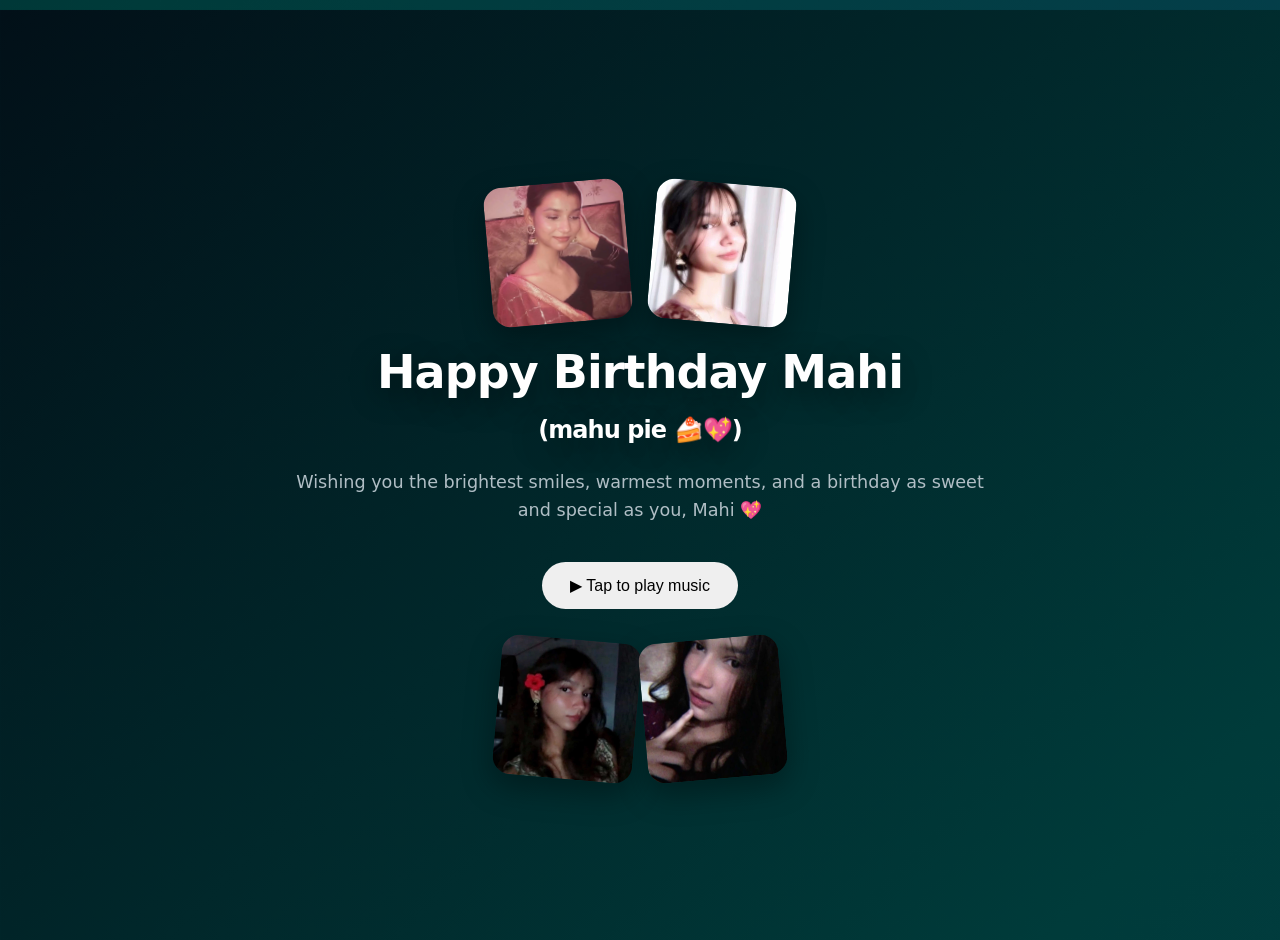
<file: celebrate.html>
<!DOCTYPE html>
<html lang="en">
<head>
  <meta charset="UTF-8">
  <meta name="viewport" content="width=device-width, initial-scale=1">
  <title>Happy Birthday 🎉</title>
  <link rel="stylesheet" href="css/styles.css">
</head>
<body>
  <div class="container" style="text-align:center;">

    <div class="photo-row top-photos">
  <img src="img/p1.jpg" alt="Mahi photo 1" class="photo p1">
  <img src="img/p2.jpg" alt="Mahi photo 2" class="photo p2">
</div>

    
  <h1>
  Happy Birthday Mahi
  <br>
  <span style="font-size: 1.5rem;">(mahu pie 🍰💖)</span>
</h1>


    <p style="margin-top:20px;">
  Wishing you the brightest smiles, warmest moments,
  and a birthday as sweet and special as you, Mahi 💖
    </p>

<button id="playBtn"
        style="margin-top:30px;padding:14px 28px;border-radius:999px;
               border:none;font-size:16px;cursor:pointer;">
  ▶ Tap to play music
</button>

  <div class="photo-grid">
  <img src="img/p3.jpg" alt="Mahi photo 3" class="photo p3">
  <img src="img/p4.jpg" alt="Mahi photo 4" class="photo p4">
</div>

    
<audio id="bg-music" preload="auto">
  <source src="audio/birthday.mp3" type="audio/mpeg">
</audio>

  </div>

<script>
  const btn = document.getElementById('playBtn');
  const music = document.getElementById('bg-music');

  btn.addEventListener('click', () => {
    music.volume = 1;
    music.play().then(() => {
      btn.style.display = 'none';
    });
  });
</script>

</body>
</html>
</file>
<file: css/styles.css>
/* Reset & Base Styles */
* {
  margin: 10px 0;
  padding: 0;
  box-sizing: border-box;
}

/* ===== BODY / BACKGROUND ===== */
body {
  margin: 0;
  min-height: 100vh;
  font-family: 'Segoe UI', system-ui, -apple-system, "Helvetica Neue", Arial, sans-serif;
  color: #e6eef3;
  -webkit-font-smoothing: antialiased;
  -moz-osx-font-smoothing: grayscale;

  /* Dark teal animated gradient (use this one) */
  background: linear-gradient(135deg, #021018 0%, #003b3a 45%, #08425a 100%);
  background-size: 200% 200%;
  animation: gradientMove 14s ease infinite;

  display: flex;
  justify-content: center;
  align-items: center;
  overflow-x: hidden;
}


/* Container Styles */
.container {
  width: 100%;
  max-width: 1000px;
  min-height: 100vh;

  display: flex;
  flex-direction: column;
  justify-content: center;
  align-items: center;

  text-align: center;
  padding: 24px;
  box-sizing: border-box;
}


/* Cake Container */
#cake-container {
  position: relative;
  width: 100%;
  max-width: 380px;
  margin: 30px 0 16px;
}
#cake-svg-img {
  width: 85%;
  height: auto;
  display: block;
  margin: 0 auto;
  filter: drop-shadow(0 10px 20px rgba(0, 0, 0, 0.3));
  z-index: 1;
}

/* Candle Styles */
#cake-candle-canvas {
  position: absolute;
  left: 50%;
  top: -70px;
  transform: translateX(-50%);
  width: 100px;
  height: 140px;
  z-index: 2;
  background: transparent;
  filter: 
    drop-shadow(0 0 15px rgba(255, 237, 133, 0.7))
    drop-shadow(0 0 30px rgba(255, 213, 0, 0.5));
  transition: all 0.3s ease;
}

#cake-candle-canvas.candle-off {
  filter: none;
  opacity: 0.8;
}

/* Text Content Container - NEW */
.text-content {
  width: 100%;
  max-width: 500px;
  margin-top: -20px; /* Pull up slightly */
  padding: 0 20px;
  position: relative;
  z-index: 3;
}

/* Enhanced Text & Messages - MOVED BELOW CAKE */
#congrats-message {
  font-size: 1.4rem;
  color: #ffe082;
  font-weight: 600;
  margin: 10px 0; /* Reduced margin */
  text-align: center;
  line-height: 1.5;
  display: block;
  margin-top: 300px;
  animation: 
    fadeIn 0.8s ease-out,
    subtleGlow 2s ease-in-out infinite alternate;
  text-shadow: 
    0 2px 4px rgba(0, 0, 0, 0.3),
    0 0 10px rgba(255, 224, 130, 0.3);
}

#celebrate-message {
  font-size: 1.5rem;
  color: #ff4081;
  font-weight: 700;
  margin: 10px 0 15px; /* Reduced margin */
  text-align: center;
  display: none;
  animation: 
    popIn 0.6s cubic-bezier(0.68, -0.55, 0.27, 1.55),
    float 3s ease-in-out infinite;
  text-shadow: 
    0 2px 4px rgba(0, 0, 0, 0.3),
    0 0 12px rgba(255, 64, 129, 0.4);
}

.container h2 {
  color: #ffe082;
  margin: 10px 0 5px; /* Reduced margin */
  font-size: 1.5rem;
  text-shadow: 0 2px 5px rgba(0, 0, 0, 0.2);
}

.container p {
  color: #b0bec5;
  font-size: 1.1rem;
  margin-bottom: 8px; /* Reduced margin */
}

/* Buttons */
.btn-main {
  background: linear-gradient(135deg, #ff4081 0%, #ff9100 100%);
  color: white;
  border: none;
  border-radius: 30px;
  padding: 12px 35px;
  font-size: 1.1rem;
  font-weight: 600;
  cursor: pointer;
  margin-top: 15px; /* Reduced margin */
  box-shadow: 0 5px 15px rgba(255, 64, 129, 0.4);
  transition: all 0.3s ease;
  z-index: 10;
}

.btn-main:hover {
  transform: translateY(-3px);
  box-shadow: 0 8px 20px rgba(255, 64, 129, 0.6);
}

.btn-secondary {
  background: linear-gradient(135deg, #4a00e0 0%, #8e2de2 100%);
  color: white;
  border: none;
  border-radius: 30px;
  padding: 10px 30px;
  font-size: 1rem;
  font-weight: 500;
  cursor: pointer;
  margin-top: 10px; /* Reduced margin */
  box-shadow: 0 4px 12px rgba(74, 0, 224, 0.3);
  transition: all 0.3s ease;
  display: none;
}

.btn-secondary:hover {
  transform: translateY(-2px);
  box-shadow: 0 6px 16px rgba(74, 0, 224, 0.4);
}

/* Animations */
@keyframes fadeIn {
  from { opacity: 0; transform: translateY(15px); }
  to { opacity: 1; transform: translateY(0); }
}

@keyframes popIn {
  0% { transform: scale(0.5); opacity: 0; }
  70% { transform: scale(1.1); }
  100% { transform: scale(1); opacity: 1; }
}

@keyframes subtleGlow {
  0% { text-shadow: 0 2px 4px rgba(0,0,0,0.3), 0 0 10px rgba(255,224,130,0.3); }
  100% { text-shadow: 0 2px 6px rgba(0,0,0,0.4), 0 0 15px rgba(255,224,130,0.5); }
}

@keyframes float {
  0%, 100% { transform: translateY(0); }
  50% { transform: translateY(-5px); }
}

/* Enhanced Greeting Card - POSITION ADJUSTED */
.greeting-card {
  position: absolute;
  left: 50%;
  top: 60%; /* Adjusted to appear lower */
  transform: translate(-50%, -50%);
  z-index: 15;
  width: 90%;
  max-width: 420px;
  pointer-events: none;
  opacity: 0;
  transition: 
    opacity 0.5s ease-out,
    transform 0.5s cubic-bezier(0.18, 0.89, 0.32, 1.28);
  perspective: 1200px;
  filter: drop-shadow(0 10px 20px rgba(0, 0, 0, 0.3));
}

.greeting-card.show {
  opacity: 1;
  pointer-events: auto;
  transform: translate(-50%, -50%) scale(1);
}

.card-front {
  background: linear-gradient(135deg, #fff9f0 0%, #fff3e0 100%);
  border-radius: 18px;
  padding: 2rem;
  box-shadow: 
    0 10px 30px rgba(0, 0, 0, 0.2),
    inset 0 0 10px rgba(255, 255, 255, 0.5);
  transform-style: preserve-3d;
  transition: transform 0.8s ease;
}

.card-3d-text {
  font-size: 1.3rem;
  color: #ff6d00;
  font-weight: 700;
  text-align: center;
  margin-bottom: 1rem;
  text-shadow: 
    1px 1px 0 rgba(0,0,0,0.1),
    0 0 10px rgba(255,109,0,0.2);
  transform: translateZ(30px);
}

/* Responsive Adjustments */
@media (max-width: 768px) {
  #cake-container {
    max-width: 90%;
    margin: 30px 0 15px; /* Reduced bottom margin */
  }

  #cake-candle-canvas {
    top: -50px;
    width: 80px;
    height: 120px;
    margin-top: -10px;
  }

  .text-content {
    margin-top: -15px;
    padding: 0 15px;
  }

  #congrats-message {
    font-size: 1.3rem;
    margin: 8px 0;
    display: block;
    margin-top: 100px;
  }

  #celebrate-message {
    font-size: 1.4rem;
    margin: 8px 0 12px;
  }

  .btn-main {
    padding: 10px 25px;
    font-size: 1rem;
    margin-top: 12px;
  }

  .container h2 {
    font-size: 1.3rem;
    margin: 8px 0 4px;
  }
  
  .greeting-card {
    max-width: 320px;
    top: 65%; /* Adjusted for mobile */
  }
  
  .card-front {
    padding: 1.5rem;
  }
  
  .card-3d-text {
    font-size: 1.1rem;
  }
}

/* Desktop Enhancements */
@media (min-width: 1024px) {
  #cake-container {
    max-width: 550px;
    margin: 50px 0 30px; /* Reduced bottom margin */
  }

  .text-content {
    max-width: 550px;
  }

  #cake-candle-canvas {
    top: -90px;
    width: 120px;
    height: 160px;
    filter: 
      drop-shadow(0 0 20px rgba(255, 237, 133, 0.8))
      drop-shadow(0 0 40px rgba(255, 213, 0, 0.6));
  }

  #congrats-message {
    font-size: 1.7rem;
  }

  #celebrate-message {
    font-size: 1.9rem;
  }

}

@keyframes gradientMove {
  0% { background-position: 0% 50%; }
  50% { background-position: 100% 50%; }
  100% { background-position: 0% 50%; }
}

h1 {
  font-size: clamp(26px, 4vw, 46px);
  font-weight: 700;
  margin: 0;
  line-height: 1.1;
  letter-spacing: -0.02em;
  color: #ffffff;
  text-shadow: 0 8px 30px rgba(0, 0, 0, 0.45);
}
p {
  max-width: 720px;
  margin-top: 18px;
  font-size: 15px;
  line-height: 1.6;
  color: rgba(230, 238, 243, 0.95);
}

/* ===== PHOTO ROWS ===== */
.photo-row {
  display: flex;
  gap: 24px;
  justify-content: center;
}

.top-photos {
  margin-top: 36px;
  margin-bottom: 14px;
}

.bottom-photos {
  margin-top: 36px;
}

/* Base photo style */
/* PHOTO BASE */
.photo {
  width: 140px;
  height: 140px;
  border-radius: 18px;
  object-fit: cover;
  box-shadow: 0 12px 30px rgba(0,0,0,0.35);
}

/* TOP ROW */
.photo.p1 {
  transform: rotate(-5deg);
}

.photo.p2 {
  transform: rotate(5deg);
}

/* BOTTOM ROW */
.photo.p3 {
  transform: rotate(5deg);
}

.photo.p4 {
  transform: rotate(-5deg);
}

.bottom-photos .photo {
  margin: 0 10px;
}
/* FORCE bottom photos to stay in a row on mobile */
.bottom-photos {
  flex-direction: row !important;
  column-gap: 20px !important;
}
</file>
